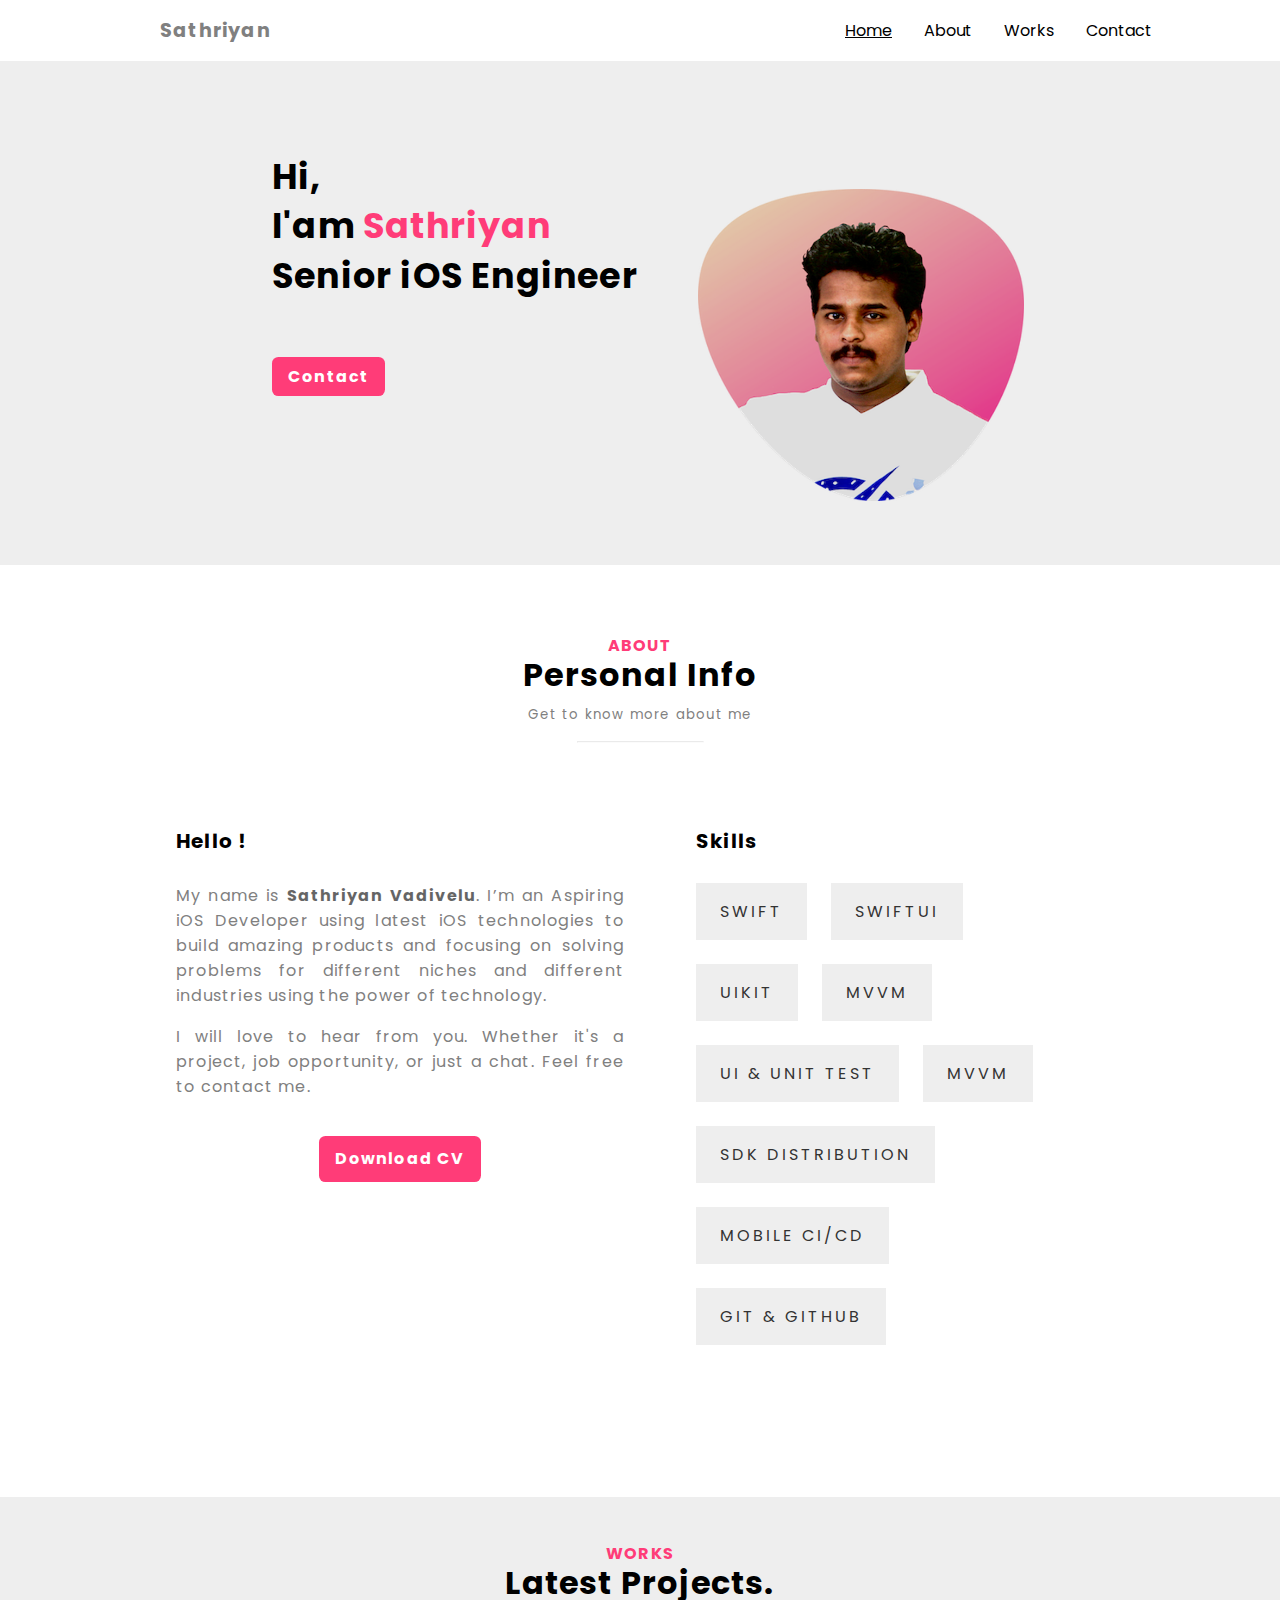
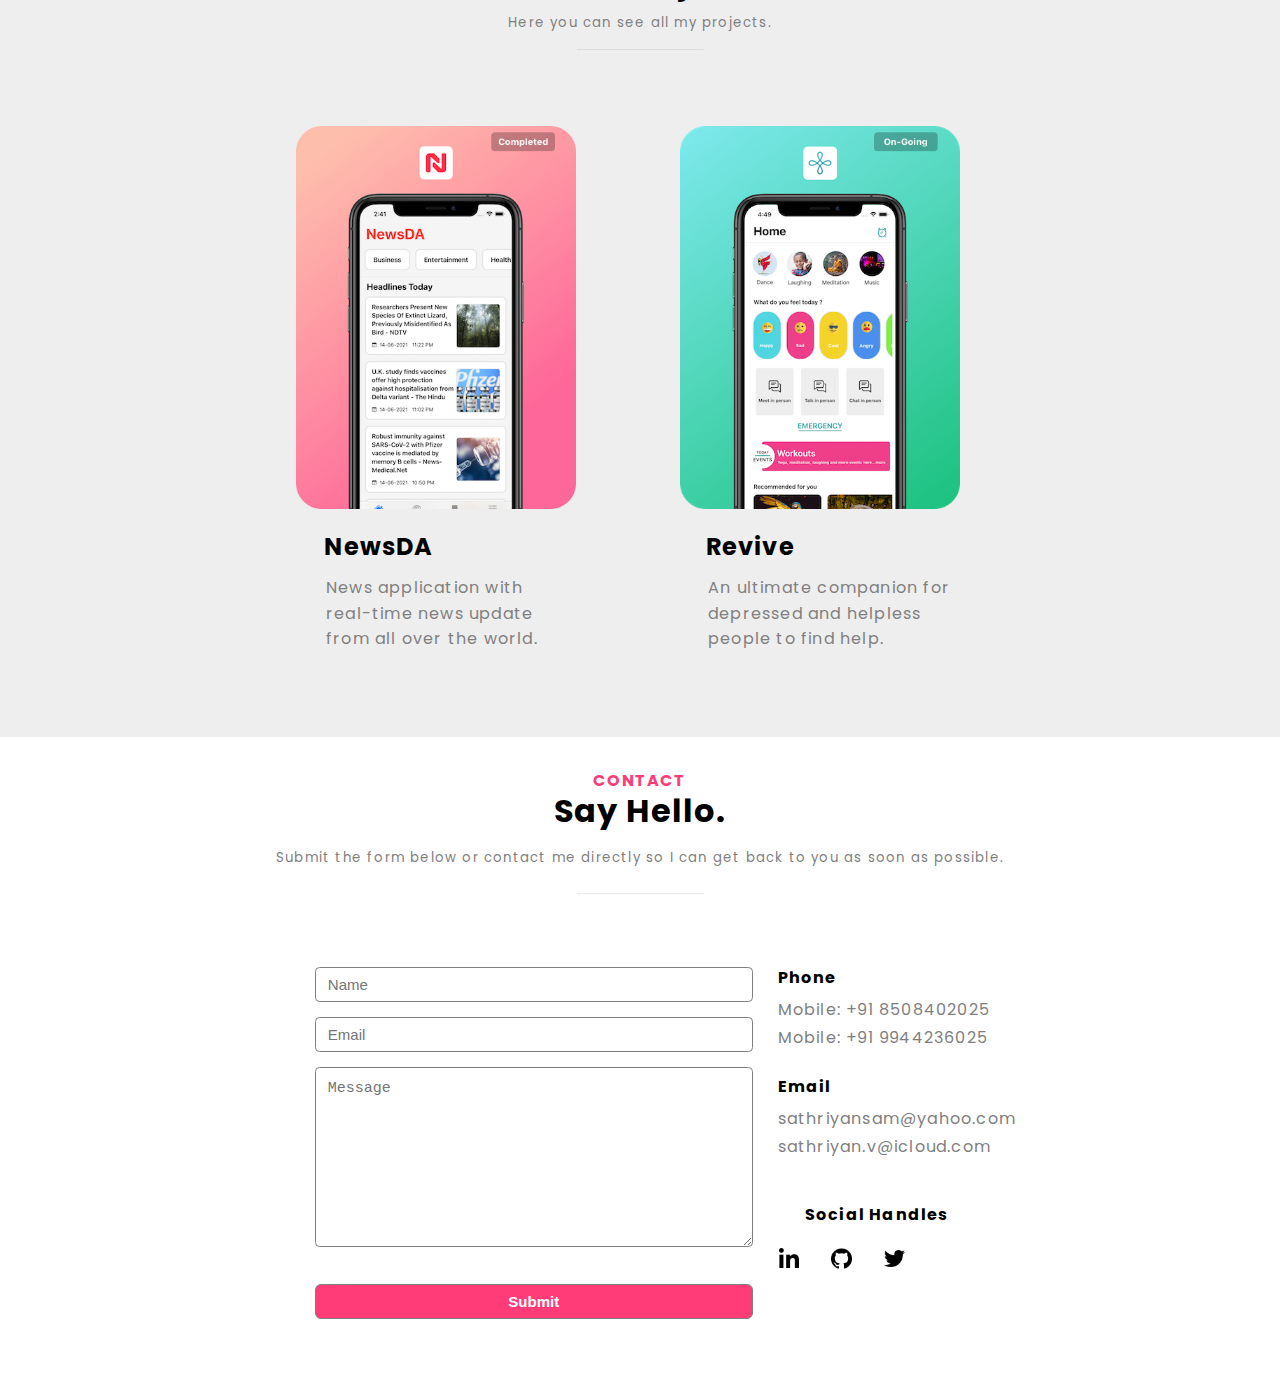
<file: index.html>
<!DOCTYPE html>
<html lang="en">
<head>
    <meta charset="UTF-8">
    <meta http-equiv="X-UA-Compatible" content="IE=edge">
    <meta name="viewport" content="width=device-width, initial-scale=1.0">
    <title>Sathriyan Vadivelu</title>

    <link rel="apple-touch-icon" sizes="180x180" href="favicon_io/apple-touch-icon.png">
    <link rel="icon" type="image/png" sizes="32x32" href="favicon_io/favicon-32x32.png">
    <link rel="icon" type="image/png" sizes="16x16" href="favicon_io/favicon-16x16.png">
    <link rel="manifest" href="favicon_io/site.webmanifest">

    <link rel="stylesheet" href="css/main.css">
</head>
<body>
    <div class="navbar">
        <div class="container">
            <a class="logo-name" href="#">Sathriyan</a>

            <img id="mobile-cta" class="mobile-menu" src="images/menu.svg" alt="menu-buttom">
            
            <nav class="nav-class">
                <img  id="mobile-exit" class="mobile-menu-exit" src="images/exit.svg" alt="close navigation">
                <ul class="primary-nav">
                    <li class="current-page"><a href="#">Home</a></li>
                    <li><a href="#about-page">About</a></li>
                    <li><a href="#work-page">Works</a></li>
                    <li><a href="#contact-page">Contact</a></li>
                </ul>
            </nav>
        </div>
    </div>

<section class="hero">
        <div class="container">
            <div class="left-col">
                <h1>Hi,</h1>
                <h1>I'am <span class="hero-name">Sathriyan</span> </h1>
                <h1 class="bottom-text">Senior iOS Engineer</h1>

                <a href="#contact-page" class="contact-buttom">Contact</a>
            </div>
        </div>

        <img src="images/HeroImage.png" class="hero-image" alt="hero image">
</section>

<section id="about-page" class="about-section">
    <div class="container-top">
        <h4 class="about-h4">ABOUT</h4>
        <h1 class="personal-info-heading">Personal Info</h1>
        <h5 class="about-subheading">Get to know more about me</h5>
    </div>
<hr>
    <div class="container-about">
        <div class="container-left">
            <h4 class="hello-h4">Hello !</h4>
            <p class="para-one">My name is <span class="name-span">Sathriyan Vadivelu</span>. I’m an Aspiring iOS Developer using latest iOS technologies to build amazing products and focusing on solving problems for different niches and different industries using the power of technology.</p>
            <p class="para-two">I will love to hear from you. Whether it's a project, job opportunity, or just a chat. Feel free to contact me.</p>
            <div class="container-bottom-one">
            <a href="files/Sathriyan V resume .pdf" class="download-cv" download>Download CV</a>
            </div>
        </div>
    
        <div class="container-right">
            <h4 class="skills-h4">Skills</h4>
            <ul class="skills">
                <li class="skill">Swift</li>
                <li class="skill">SwiftUI</li>
                <li class="skill">UIKit</li>
                <li class="skill">MVVM</li>
                <li class="skill">UI & Unit Test</li>
                <li class="skill">MVVM</li>
                <li class="skill">SDK Distribution</li>
                <li class="skill">Mobile CI/CD</li>
                <li class="skill">Git & GitHub</li>
            </ul>
        </div>
    </div>
    
    <div class="container-bottom">
        <a href="files/Sathriyan V resume .pdf" class="download-cv" download>Download CV</a>
    </div>
</section>

<section id="work-page" class="works-section">
    <div class="container-top">
        <h4 class="works-h4">WORKS</h4>
        <h1 class="works-info-heading">Latest Projects.</h1>
        <h5 class="works-subheading">Here you can see all my projects.</h5>
    </div>
    <hr>

    <div class="container-bottom">
        <div class="project-one">
            <a href="newsda.html" target="_blank"><img src="images/ProjectOne.png" alt="project-one-image"></a>
            
            <h2>NewsDA</h2>
            <p>News application with real-time news update from all over the world.</p>
        </div>

        <div class="project-two">
            <img src="images/ProjectTwo.png" alt="project-two-image">
            <h2>Revive</h2>
            <p>An ultimate companion for depressed and helpless people to find help.</p>
        </div>
    </div>
</section>

<section id="contact-page" class="contact-section">
    <div class="container-top">
        <h4 class="contact-h4">CONTACT</h4>
        <h1 class="contact-info-heading">Say Hello.</h1>
        <h5 class="contact-subheading">Submit the form below or contact me directly so I can get back to you as soon as possible.</h5>
    </div>
    <hr>

    <div class="container-total">
        <div class="container-left">
            <form method="POST" action="https://api.web3forms.com/submit">

                <input type="hidden" name="access_key" value="a6247af3-8cd0-4538-ab7b-bbb0d2afd1d1">

                <input type="text" placeholder="Name" name="name" id="name" required>
                <input type="email" placeholder="Email" id="email", name="email" required>
                <textarea name="message" id="message" placeholder="Message" cols="30" rows="10"></textarea>
                <input class="submit-button" type="submit" value="Submit">
            </form>

            <!-- <a href="#" class="submit-button">Submit</a> -->
        </div>

        <div class="container-right">
            <ul>
                <li class="phone">
                    <h4>Phone</h4>
                    <p>Mobile: +91 8508402025</p>
                    <p>Mobile: +91 9944236025</p>
                </li>

                <li class="email">
                    <h4>Email</h4>
                    <p>sathriyansam@yahoo.com</p>
                    <p>sathriyan.v@icloud.com</p>
                </li>
            </ul>

            <div class="contact-images-bottom">
                <h4 class="handles">Social Handles</h4>
                <a href="https://www.linkedin.com/in/sathriyan-v-776853177" target="_blank"><img class="image-one" src="images/linkedin.png" alt="linkedin profile link"></a>
                <a href="https://github.com/SathriyanV" target="_blank"><img class="image-two" src="images/github.png" alt="github profile link"></a>
                <a href="https://twitter.com/Sathriyan30" target="_blank"><img class="image-three" src="images/twitter.png" alt="twitter profile link"></a>
            </div>
        </div>
    </div>

</section>
<script>

    const mobileBtn = document.getElementById('mobile-cta')
        nav = document.querySelector('nav')
        mobileBtnExit = document.getElementById('mobile-exit');

    mobileBtn.addEventListener('click', () => {
        nav.classList.add('menu-btn');
    })

    mobileBtnExit.addEventListener('click', () => {
        nav.classList.remove('menu-btn');
    })
</script>

</body>
</html>
</file>
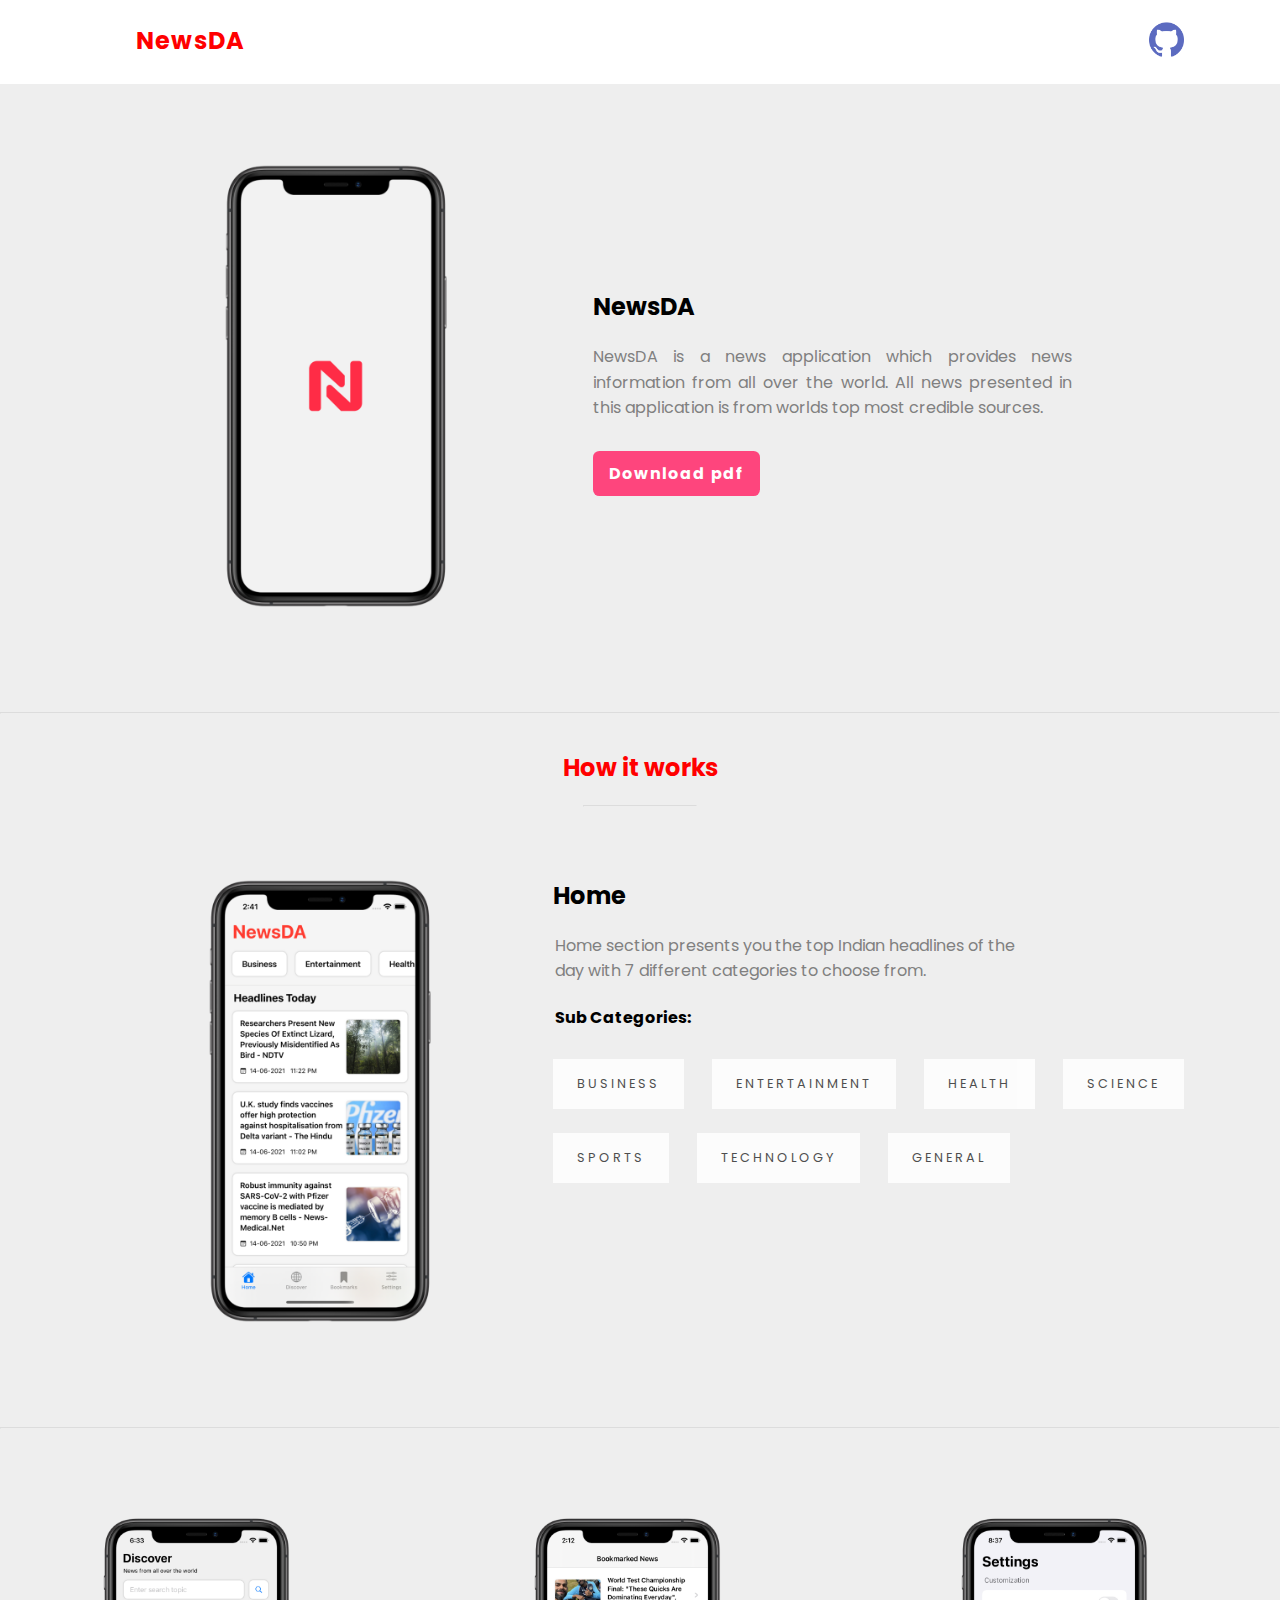
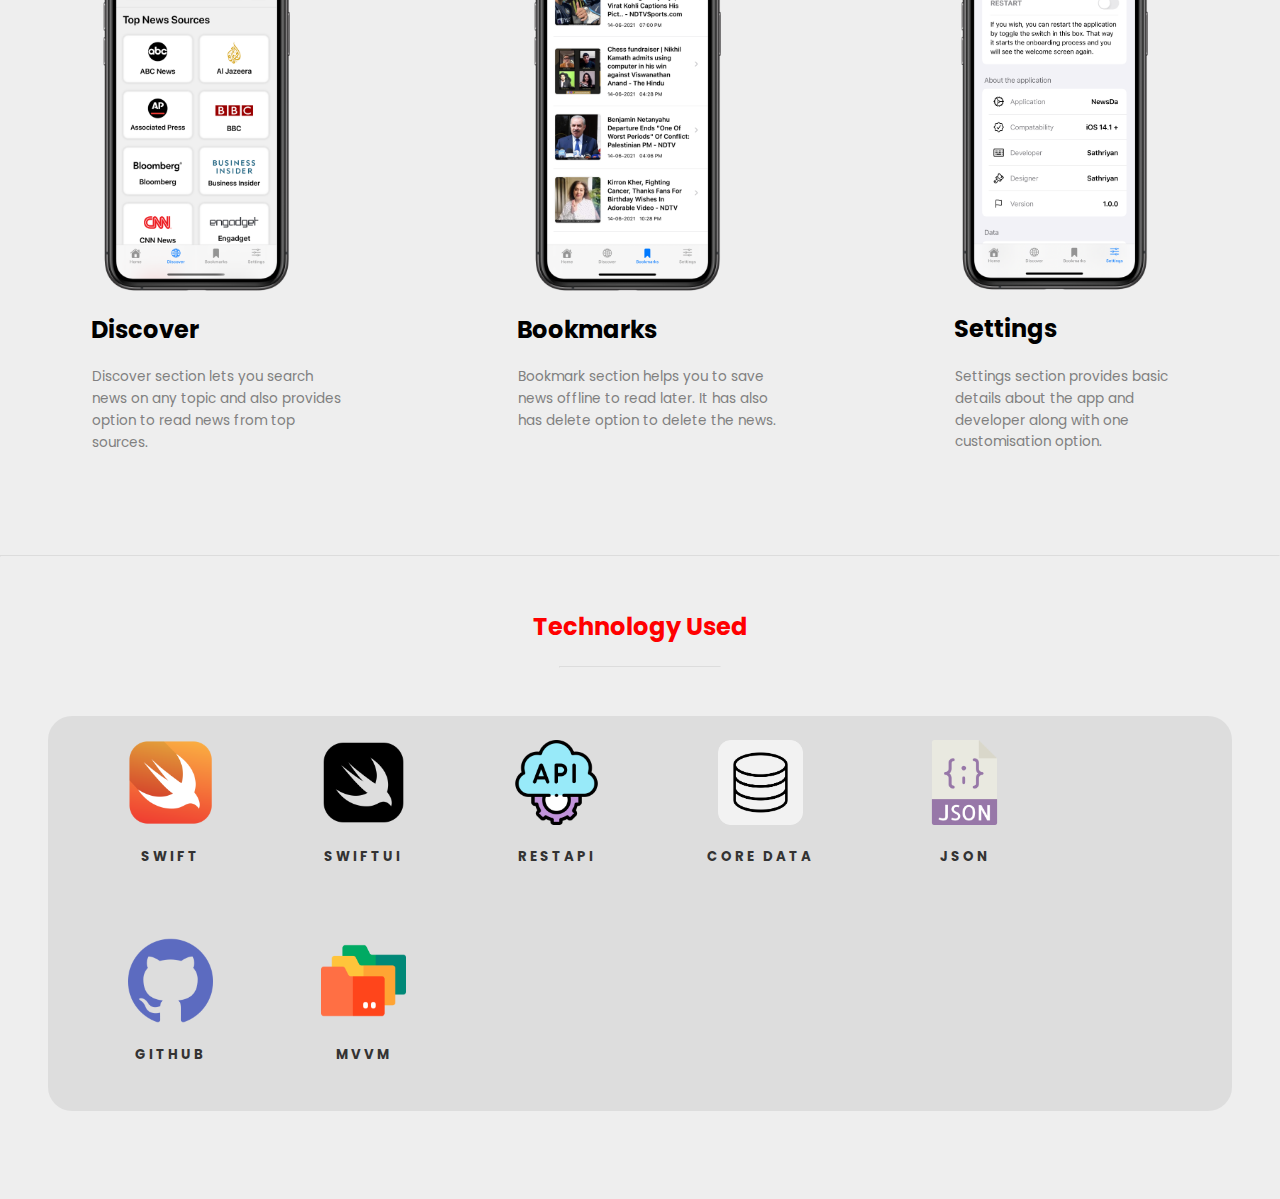
<file: newsda.html>
<!DOCTYPE html>
<html lang="en">

<head>
    <meta charset="UTF-8">
    <meta http-equiv="X-UA-Compatible" content="IE=edge">
    <meta name="viewport" content="width=device-width, initial-scale=1.0">
    <title>NewsDA</title>

    <link rel="apple-touch-icon" sizes="180x180" href="NewsDA/favicon_io/apple-touch-icon.png">
    <link rel="icon" type="image/png" sizes="32x32" href="NewsDA/favicon_io/favicon-32x32.png">
    <link rel="icon" type="image/png" sizes="16x16" href="NewsDA/favicon_io/favicon-16x16.png">
    <link rel="manifest" href="NewsDA/favicon_io/site.webmanifest">


    <link rel="stylesheet" href="NewsDA/css/newsda.css">
</head>

<body>
   <div class="navbar">

    <a class="logo-name" href="#">NewsDA</a>
    <a href="https://github.com/SathriyanV/NewsDa-App" target="_blank">
        <img src="NewsDA/images/github.png" alt="github-image">
    </a>
   
   </div> 

<section class="herosection">

    <div>
        <img class="hero-image" src="NewsDA/images/Launch.png" alt="Launch Screen Image">
    </div>

    <div class="rightcolumn">

        <h2 class="newsdaheading">NewsDA</h2>
        <p>NewsDA is a news application which provides news information from all over the world. All news presented in this application is from worlds top most credible sources.</p>
        <div class="button-div">
            <a href="files/NewsDA App portfolio.pdf" class="Download" download>Download pdf</a>
        </div>

    </div>
    
</section>
<hr>
<section class="homesection">

    <div class="header">
        <h2 class="heading-h2">How it works</h2>
        <hr>
    </div>
<div class="homecontainer">
    <div class="imageHome">
        <img src="NewsDA/images/Home.png" alt="Home Screen Image">
    </div>

    <div class="homedetails">

        <h2 class="home-h2">Home</h2>
        <p>Home section presents you the top Indian headlines of the day with 7 different categories to choose from.</p>
        <h4 class="categories-h4">Sub Categories:</h4>
        <ul>
            <li>Business</li>
            <li>Entertainment</li>
            <li>Health</li>
            <li>Science</li>
            <li>Sports</li>
            <li>Technology</li>
            <li>General</li>
        </ul>

    </div>
</div>
  

</section>
<hr>
<section class="mainpages">

    <div class="discover">

        <img src="NewsDA/images/Discover.png" alt="Discover Screen Image">
        <h2 class="discover-h4">Discover</h2>
        <p>Discover section lets you search news on any topic and also provides option to read news from top sources.</p>

    </div>

    <div class="bookmark">

        <img src="NewsDA/images/Bookmarks.png" alt="Bookmark Screen Image">
        <h2 class="about-h4">Bookmarks</h2>
        <p>Bookmark section helps you to save news offline to read later. It has also has delete option to delete the news.</p>

    </div>

    <div class="settings">

        <img src="NewsDA/images/Settings.png" alt="Settings Screen Image">
        <h2 class="about-h4">Settings</h2>
        <p>Settings section provides basic details about the app and developer along with one customisation option.</p>

    </div>

</section>
<hr>
<section class="techused">

    <div class="headsection">
        <h2 class="about-h4">Technology Used</h2>
        <hr>
    </div>

    <div class="techlists">
        <ul>
            <li>
                <img src="NewsDA/images/Swift.png" alt="swift logo">
                <h5>Swift</h5>
            </li>

            <li>
                <img src="NewsDA/images/SwiftUI.png" alt="SwiftUI logo">
                <h5>SwiftUI</h5>
            </li>

            <li>
                <img src="NewsDA/images/api.png" alt="Rest API logo">
                <h5>RestAPI</h5>
            </li>

            <li>
                <img src="NewsDA/images/Core Data.png" alt="Core Data logo">
                <h5>Core Data</h5>
            </li>

            <li>
                <img src="NewsDA/images/json-file.png" alt="json files logo">
                <h5>JSON</h5>
            </li>

            <li>
                <img src="NewsDA/images/github.png" alt="github logo">
                <h5>Github</h5>
            </li>

            <li>
                <img src="NewsDA/images/folder-2.png" alt="MVVM Folder logo">
                <h5>MVVM</h5>
            </li>

        </ul>
    </div>

</section>

</body>
</html>
</file>
<file: css/main.css>
@import url("https://fonts.googleapis.com/css2?family=Poppins:wght@400;700&display=swap");
:root {
  --primary-color: #FF3C78;
}

html {
  scroll-behavior: smooth;
}

body {
  background: #EEEEEE;
  margin: 0;
  font-family: 'Poppins';
}

.navbar {
  background: white;
  padding: 1em;
}

.navbar .logo-name {
  text-decoration: none;
  font-weight: bold;
  color: gray;
  font-size: 1.2em;
  letter-spacing: 1.2px;
}

.navbar nav {
  display: none;
}

.navbar nav {
  position: fixed;
  z-index: 999;
  width: 50%;
  right: 0;
  top: 0;
  background: #20272E;
  height: 100vh;
  padding: 1em;
}

.navbar nav .primary-nav {
  margin-top: 5em;
  list-style: none;
}

.navbar nav .primary-nav .current-page {
  text-decoration: underline;
}

.navbar nav .primary-nav a {
  color: white;
  text-decoration: none;
  display: block;
  padding: .5em;
  font-size: 1.3em;
  text-align: right;
}

.navbar nav .primary-nav a:hover {
  font-weight: bold;
  color: var(--primary-color);
}

.navbar nav .mobile-menu-exit {
  float: right;
  width: 20px;
  margin: .5em;
  cursor: pointer;
}

.navbar .container {
  display: -webkit-box;
  display: -ms-flexbox;
  display: flex;
  place-content: space-between;
}

.navbar .mobile-menu {
  cursor: pointer;
  width: 18px;
}

.hero {
  scroll-behavior: smooth;
  padding: 3em 8em 0.5em 1em;
  letter-spacing: 1.2px;
}

.hero span {
  color: var(--primary-color);
  letter-spacing: 1.2px;
}

.hero .left-col {
  line-height: 1.6em;
}

.hero .bottom-text {
  padding-bottom: 1.5em;
}

.hero a {
  text-decoration: none;
  color: white;
  font-weight: bold;
  padding: 0.5em 1em;
  background: var(--primary-color);
  border-radius: 0.4em;
}

.hero .hero-image {
  width: 260px;
  padding-top: 3em;
  padding-left: 3em;
}

.about-section {
  scroll-behavior: smooth;
  background: white;
  text-align: center;
  padding: 0 1em 3em 1em;
  letter-spacing: 1.2px;
}

.about-section .container-top {
  line-height: 0.5em;
}

.about-section .about-h4 {
  padding-top: 2.5em;
  color: var(--primary-color);
  letter-spacing: 1.2px;
}

.about-section .hello-h4 {
  text-align: left;
  font-size: 20px;
}

.about-section .personal-info-heading {
  padding-bottom: 0.3em;
}

.about-section .about-subheading {
  color: gray;
  font-weight: normal;
}

.about-section hr {
  width: 125px;
  opacity: 0.2;
}

.about-section .para-one {
  text-align: justify;
  color: gray;
}

.about-section .para-one .name-span {
  color: black;
  opacity: 0.6;
  font-weight: bold;
}

.about-section .para-two {
  text-align: justify;
  color: gray;
}

.about-section .container-bottom-one {
  display: none;
}

.about-section .skills {
  display: -webkit-box;
  display: -ms-flexbox;
  display: flex;
  -ms-flex-wrap: wrap;
      flex-wrap: wrap;
  margin-left: 0;
  max-width: 40rem;
  margin-bottom: 0;
}

.about-section .skills-h4 {
  text-align: left;
  font-size: 20px;
  letter-spacing: 1.2px;
}

.about-section .skill {
  background: #eee;
  color: #333;
  display: inline-block;
  padding: 1rem 1.5rem;
  text-transform: uppercase;
  margin-bottom: 1.5rem;
  font-size: 1rem;
  letter-spacing: 3px;
  margin-right: 1.5rem;
}

.about-section .skill:hover {
  font-weight: bold;
  color: var(--primary-color);
}

.about-section .container-bottom {
  padding-top: 2em;
}

.about-section .container-bottom .download-cv {
  text-decoration: none;
  color: white;
  font-weight: bold;
  padding: 0.7em 1em;
  background: var(--primary-color);
  border-radius: 0.4em;
}

.works-section {
  scroll-behavior: smooth;
  text-align: center;
  padding: 0 1em 3em 1em;
  letter-spacing: 1.2px;
}

.works-section .container-top {
  line-height: 0.5em;
}

.works-section .container-top .works-h4 {
  padding-top: 2em;
  color: var(--primary-color);
  letter-spacing: 1.2px;
}

.works-section .container-top .works-info-heading {
  padding-bottom: 0.3em;
}

.works-section .container-top .works-subheading {
  color: gray;
  font-weight: normal;
}

.works-section hr {
  width: 125px;
  opacity: 0.2;
}

.works-section .container-bottom .project-one {
  line-height: 1em;
}

.works-section .container-bottom .project-one img {
  padding-top: 1.7em;
  width: 280px;
}

.works-section .container-bottom .project-one img:hover {
  -webkit-transform: scale(1.02);
          transform: scale(1.02);
}

.works-section .container-bottom .project-one h2 {
  text-align: left;
  padding-left: 15%;
  padding-top: 0.3em;
}

.works-section .container-bottom .project-one p {
  text-align: left;
  padding-left: 15%;
  padding-right: 13%;
  color: gray;
  line-height: 1.6em;
}

.works-section .container-bottom .project-two {
  line-height: 1em;
}

.works-section .container-bottom .project-two img {
  padding-top: 1.7em;
  width: 280px;
}

.works-section .container-bottom .project-two img:hover {
  -webkit-transform: scale(1.02);
          transform: scale(1.02);
}

.works-section .container-bottom .project-two h2 {
  text-align: left;
  padding-left: 15%;
  padding-top: 0.3em;
}

.works-section .container-bottom .project-two p {
  text-align: left;
  padding-left: 15%;
  padding-right: 13%;
  color: gray;
  line-height: 1.6em;
}

.contact-section {
  scroll-behavior: smooth;
  background: white;
  text-align: center;
  padding: 0 1em 3em 1em;
  letter-spacing: 1.2px;
}

.contact-section .container-top {
  line-height: 0.5em;
}

.contact-section .container-top .contact-h4 {
  padding-top: 2.5em;
  color: var(--primary-color);
  letter-spacing: 1.2px;
}

.contact-section .container-top .contact-info-heading {
  padding-bottom: 0.3em;
}

.contact-section .container-top .contact-subheading {
  line-height: 1.8em;
  color: gray;
  font-weight: normal;
}

.contact-section hr {
  width: 125px;
  opacity: 0.2;
}

.contact-section .container-left {
  padding-top: 2em;
}

.contact-section .container-left input {
  font-size: 15px;
  width: 80%;
  height: 35px;
  padding: .8em;
  margin-bottom: 1em;
  border-radius: .3em;
  border: 1px solid gray;
  -webkit-box-sizing: border-box;
          box-sizing: border-box;
}

.contact-section .container-left textarea {
  font-size: 15px;
  width: 80%;
  height: 180px;
  padding: .8em;
  margin-bottom: 2em;
  border-radius: .3em;
  border: 1px solid gray;
  -webkit-box-sizing: border-box;
          box-sizing: border-box;
}

.contact-section .container-left .submit-button {
  text-decoration: none;
  color: white;
  font-weight: bold;
  width: 50%;
  padding: 0.5em 1.5em;
  background: var(--primary-color);
  border-radius: 0.4em;
}

.contact-section .container-right ul {
  list-style: none;
}

.contact-section .container-right ul .phone {
  padding-top: 2em;
  text-align: left;
  line-height: 0.7em;
}

.contact-section .container-right ul .phone p {
  color: gray;
}

.contact-section .container-right ul .email {
  padding-top: 1px;
  text-align: left;
  line-height: 0.7em;
}

.contact-section .container-right ul .email p {
  color: gray;
}

.contact-section .container-right ul .address {
  padding-top: 1px;
  text-align: left;
  line-height: 0.7em;
}

.contact-section .container-right ul .address p {
  color: gray;
}

.contact-section .container-right .contact-images-bottom {
  padding-top: 0.8em;
  padding-bottom: 2em;
}

.contact-section .container-right .contact-images-bottom .image-one {
  float: left;
  width: 20px;
  padding-left: 2.6em;
}

.contact-section .container-right .contact-images-bottom .image-two {
  float: left;
  width: 21px;
  padding-left: 2em;
}

.contact-section .container-right .contact-images-bottom .image-three {
  float: left;
  width: 21px;
  padding-left: 2em;
}

nav.menu-btn {
  display: block;
}

@media only screen and (min-width: 560px) {
  .mobile-menu, .mobile-menu-exit {
    display: none;
  }
  .navbar .container {
    display: -ms-grid;
    display: grid;
    -ms-grid-columns: 180px auto;
        grid-template-columns: 180px auto;
  }
  .navbar .nav-class {
    display: -webkit-box;
    display: -ms-flexbox;
    display: flex;
    -webkit-box-pack: justify;
        -ms-flex-pack: justify;
            justify-content: space-between;
    background: none;
    padding: 0;
    position: unset;
    height: auto;
    width: 100%;
  }
  .navbar .nav-class .primary-nav {
    display: -webkit-box;
    display: -ms-flexbox;
    display: flex;
    margin: 0;
  }
  .navbar .nav-class .primary-nav a {
    color: black;
    font-size: 1em;
    padding: .1em 1em;
  }
  section {
    padding: 10em 4em;
  }
  .hero {
    display: -webkit-box;
    display: -ms-flexbox;
    display: flex;
    -webkit-box-pack: justify;
        -ms-flex-pack: justify;
            justify-content: space-between;
    padding: 4em 6em;
  }
  .hero .hero-image {
    margin-bottom: -2em;
  }
}

@media only screen and (min-width: 710px) {
  .navbar {
    padding-left: 2.5em;
    padding-right: 1.5em;
  }
  .container-about {
    display: -webkit-box;
    display: -ms-flexbox;
    display: flex;
    -webkit-box-pack: justify;
        -ms-flex-pack: justify;
            justify-content: space-between;
  }
  .container-about .container-left {
    width: 70%;
    padding-left: 4em;
  }
  .container-about .container-bottom-one {
    display: block;
    padding-top: 2em;
  }
  .container-about .container-bottom-one .download-cv {
    text-decoration: none;
    color: white;
    font-weight: bold;
    padding: 0.7em 1em;
    background: var(--primary-color);
    border-radius: 0.4em;
  }
  .container-about .container-right {
    width: 75%;
  }
  .container-about .container-right h4 {
    padding-left: 2em;
  }
  .about-section .container-bottom .download-cv {
    display: none;
  }
  .container-bottom {
    display: -webkit-box;
    display: -ms-flexbox;
    display: flex;
    -webkit-box-pack: justify;
        -ms-flex-pack: justify;
            justify-content: space-between;
  }
  .container-total {
    display: -webkit-box;
    display: -ms-flexbox;
    display: flex;
    -webkit-box-pack: justify;
        -ms-flex-pack: justify;
            justify-content: space-between;
  }
  .container-total .container-right {
    position: relative;
    top: -2em;
    padding-right: 1.5em;
  }
}

@media only screen and (min-width: 800px) {
  .hero .left-col {
    position: relative;
    left: 1.5em;
  }
  .hero .hero-image {
    position: relative;
    right: 1.5em;
  }
  .container-bottom .project-one img {
    position: relative;
    left: 1.5em;
  }
  .container-bottom .project-one h2 {
    position: relative;
    left: 1.5em;
  }
  .container-bottom .project-one p {
    position: relative;
    left: 2.3em;
  }
  .container-bottom .project-two img {
    position: relative;
    right: 1.2em;
  }
  .container-bottom .project-two h2 {
    position: relative;
    right: .2em;
  }
  .container-bottom .project-two p {
    position: relative;
    right: .3em;
  }
  .container-total .container-left input {
    width: 70%;
  }
  .container-total .container-left textarea {
    width: 70%;
  }
  .container-total .container-right {
    position: relative;
    right: 1.2em;
  }
}

@media only screen and (min-width: 900px) {
  .hero .left-col {
    position: relative;
    left: 3em;
  }
  .hero .hero-image {
    position: relative;
    right: 3em;
  }
  .container-bottom .project-one img {
    position: relative;
    left: 3em;
  }
  .container-bottom .project-one h2 {
    position: relative;
    left: 3em;
  }
  .container-bottom .project-one p {
    position: relative;
    left: 4.6em;
  }
  .container-bottom .project-two img {
    position: relative;
    right: 2.4em;
  }
  .container-bottom .project-two h2 {
    position: relative;
    right: .4em;
  }
  .container-bottom .project-two p {
    position: relative;
    right: .6em;
  }
  .container-total .container-left input {
    width: 60%;
  }
  .container-total .container-left textarea {
    width: 60%;
  }
  .container-total .container-right {
    position: relative;
    right: 2.4em;
  }
}

@media only screen and (min-width: 1000px) {
  .navbar {
    padding-left: 5em;
    padding-right: 3em;
  }
  .hero .left-col {
    position: relative;
    left: 6em;
  }
  .hero .hero-image {
    position: relative;
    right: 6em;
  }
  .container-bottom .project-one img {
    position: relative;
    left: 4em;
  }
  .container-bottom .project-one h2 {
    position: relative;
    left: 4.5em;
  }
  .container-bottom .project-one p {
    position: relative;
    left: 6.8em;
    width: 50%;
  }
  .container-bottom .project-two img {
    position: relative;
    right: 2em;
  }
  .container-bottom .project-two h2 {
    position: relative;
    left: .9em;
  }
  .container-bottom .project-two p {
    position: relative;
    left: 1.3em;
    width: 50%;
  }
  .container-total .container-left input {
    width: 50%;
  }
  .container-total .container-left textarea {
    width: 50%;
  }
  .container-total .container-right {
    position: relative;
    right: 4em;
  }
}

@media only screen and (min-width: 1100px) {
  .navbar {
    padding-left: 10em;
    padding-right: 7em;
  }
  .hero {
    padding-top: 5em;
    padding-bottom: 6em;
  }
  .hero .left-col {
    position: relative;
    left: 8em;
  }
  .hero .left-col h1 {
    font-size: 35px;
  }
  .hero .hero-image {
    position: relative;
    right: 8em;
    width: 30%;
  }
  .about-section {
    padding-top: 1em;
    padding-bottom: 6em;
  }
  .container-about {
    padding-top: 3em;
  }
  .container-about .container-left {
    width: 80%;
    padding-left: 10em;
    padding-right: 2em;
  }
  .container-about .container-right {
    width: 80%;
    padding-right: 10em;
  }
  .container-bottom {
    padding-top: 2.5em;
  }
  .container-bottom .project-one img {
    position: relative;
    left: 5em;
  }
  .container-bottom .project-one h2 {
    position: relative;
    left: 6.5em;
  }
  .container-bottom .project-one p {
    position: relative;
    left: 9.8em;
    width: 45%;
  }
  .container-bottom .project-two img {
    position: relative;
    right: 5em;
  }
  .container-bottom .project-two h2 {
    position: relative;
    left: -.1em;
  }
  .container-bottom .project-two p {
    position: relative;
    left: -.1em;
    width: 50%;
  }
  .container-total {
    padding-top: 2em;
  }
  .container-total .container-left {
    position: relative;
    left: 1em;
  }
  .container-total .container-left input {
    width: 50%;
  }
  .container-total .container-left textarea {
    width: 50%;
  }
  .container-total .container-right {
    position: relative;
    right: 10em;
  }
}

@media only screen and (min-width: 1280px) {
  .navbar {
    padding-left: 10em;
    padding-right: 7em;
  }
  .hero {
    padding-top: 5em;
    padding-bottom: 6em;
  }
  .hero .left-col {
    position: relative;
    left: 11em;
  }
  .hero .left-col h1 {
    font-size: 35px;
  }
  .hero .hero-image {
    position: relative;
    right: 10em;
    width: 30%;
  }
  .about-section {
    padding-top: 1em;
    padding-bottom: 6em;
  }
  .container-about {
    padding-top: 3em;
  }
  .container-about .container-left {
    width: 80%;
    padding-left: 10em;
    padding-right: 2em;
  }
  .container-about .container-right {
    width: 80%;
    padding-right: 10em;
  }
  .container-bottom {
    padding-top: 2.5em;
  }
  .container-bottom .project-one img {
    position: relative;
    left: 7em;
  }
  .container-bottom .project-one h2 {
    position: relative;
    left: 9em;
  }
  .container-bottom .project-one p {
    position: relative;
    left: 13.6em;
    width: 40%;
  }
  .container-bottom .project-two img {
    position: relative;
    right: 8em;
  }
  .container-bottom .project-two h2 {
    position: relative;
    left: -.9em;
  }
  .container-bottom .project-two p {
    position: relative;
    left: -1.2em;
    width: 40%;
  }
  .container-total {
    padding-top: 2em;
  }
  .container-total .container-left {
    position: relative;
    left: 5em;
  }
  .container-total .container-left input {
    width: 50%;
  }
  .container-total .container-left textarea {
    width: 50%;
  }
  .container-total .container-right {
    position: relative;
    right: 14em;
  }
}

@media only screen and (min-width: 1500px) {
  .navbar {
    padding-left: 15em;
    padding-right: 9em;
  }
  .hero {
    padding-top: 6em;
    padding-bottom: 6em;
  }
  .hero .left-col {
    position: relative;
    left: 15em;
  }
  .hero .left-col h1 {
    font-size: 35px;
  }
  .hero .hero-image {
    position: relative;
    right: 13em;
    width: 30%;
  }
  .about-section {
    padding-top: 1em;
    padding-bottom: 6em;
  }
  .container-about {
    padding-top: 3em;
  }
  .container-about .container-left {
    width: 70%;
    padding-left: 15em;
    padding-right: 5em;
  }
  .container-about .container-right {
    width: 70%;
    padding-right: 15em;
  }
  .container-bottom {
    padding-top: 2.5em;
  }
  .container-bottom .project-one img {
    position: relative;
    left: 10em;
  }
  .container-bottom .project-one h2 {
    position: relative;
    left: 11em;
  }
  .container-bottom .project-one p {
    position: relative;
    left: 16.6em;
    width: 40%;
  }
  .container-bottom .project-two img {
    position: relative;
    right: 10em;
  }
  .container-bottom .project-two h2 {
    position: relative;
    left: -2em;
  }
  .container-bottom .project-two p {
    position: relative;
    left: -3em;
    width: 40%;
  }
  .container-total {
    padding-top: 2em;
  }
  .container-total .container-left {
    position: relative;
    left: 10em;
  }
  .container-total .container-left input {
    width: 50%;
  }
  .container-total .container-left textarea {
    width: 50%;
  }
  .container-total .container-right {
    position: relative;
    right: 20em;
  }
}
/*# sourceMappingURL=main.css.map */
</file>
<file: NewsDA/css/newsda.css>
@import url("https://fonts.googleapis.com/css2?family=Poppins:wght@400;700&display=swap");
:root {
  --primary-color: #FF3C78;
}

body {
  background: #EEEEEE;
  margin: 0;
  font-family: 'Poppins';
}

body hr {
  opacity: 0.2;
}

.navbar {
  background: white;
  padding: 1em;
  display: -webkit-box;
  display: -ms-flexbox;
  display: flex;
  place-content: space-between;
}

.navbar .logo-name {
  color: red;
  text-decoration: none;
  font-weight: bold;
  font-size: 1.5em;
  letter-spacing: 1.2px;
  padding-top: 0.3em;
}

.navbar img {
  width: 35px;
  height: 35px;
  padding-top: 0.4em;
  padding-bottom: 0.2em;
}

.herosection {
  -webkit-box-align: center;
      -ms-flex-align: center;
          align-items: center;
}

.herosection .hero-image {
  display: block;
  margin-left: auto;
  margin-right: auto;
  width: 200px;
  padding-top: 3em;
}

.herosection .rightcolumn h2 {
  text-align: center;
}

.herosection .rightcolumn p {
  text-align: justify;
  padding-left: 18%;
  padding-right: 18%;
  color: gray;
  line-height: 1.6em;
}

.herosection .rightcolumn .button-div {
  text-align: center;
  letter-spacing: 1.2px;
  padding-top: 1.5em;
  padding-bottom: 3em;
}

.herosection .rightcolumn .button-div a {
  text-align: center;
  text-decoration: none;
  color: white;
  font-weight: bold;
  padding: 0.7em 1em;
  background: var(--primary-color);
  opacity: 0.95;
  border-radius: 0.4em;
}

.homesection {
  text-align: center;
}

.homesection .header {
  padding-top: 0.5em;
}

.homesection .header .heading-h2 {
  color: red;
  font-size: 1.5em;
}

.homesection .header hr {
  width: 7em;
  margin-bottom: 2em;
}

.homesection img {
  display: block;
  margin-left: auto;
  margin-right: auto;
  width: 200px;
  padding-top: 1em;
}

.homesection .homedetails p {
  text-align: justify;
  padding-left: 20%;
  padding-right: 20%;
  color: gray;
  line-height: 1.6em;
}

.homesection .homedetails .categories-h4 {
  text-align: center;
}

.homesection .homedetails ul {
  padding-top: 0.5em;
}

.homesection .homedetails ul li {
  background: white;
  opacity: 0.85;
  color: #333;
  display: inline-block;
  padding: 1rem 1.5rem;
  text-transform: uppercase;
  margin-bottom: 1.5rem;
  font-size: 1rem;
  letter-spacing: 3px;
  margin-right: 1.5rem;
}

.mainpages {
  padding-top: 0.5em;
  text-align: center;
  padding-bottom: 1em;
}

.mainpages img {
  display: block;
  margin-left: auto;
  margin-right: auto;
  width: 200px;
  padding-top: 2em;
}

.mainpages h2 {
  color: black;
}

.mainpages p {
  text-align: justify;
  padding-left: 18%;
  padding-right: 18%;
  color: gray;
  line-height: 1.6em;
}

.techused {
  padding-top: 0.5em;
  padding-bottom: 1em;
}

.techused .headsection h2 {
  text-align: center;
  color: red;
  padding-bottom: 0.1em;
}

.techused .headsection hr {
  width: 10em;
  margin-bottom: 3em;
}

.techused img {
  width: 85px;
  display: block;
  margin-left: auto;
  margin-right: auto;
}

.techused h4 {
  text-align: center;
}

.techused ul {
  background: rgba(128, 128, 128, 0.15);
  margin: 0.5em 3em;
  border-radius: 1.5em;
}

.techused ul li {
  text-align: center;
  color: #333;
  display: inline-block;
  -ms-flex-line-pack: justify;
      align-content: space-between;
  padding: 1.5rem 2.5rem;
  text-transform: uppercase;
  font-size: 1rem;
  letter-spacing: 3px;
  margin-right: 1.5rem;
}

@media only screen and (min-width: 560px) {
  .navbar .logo-name {
    padding-left: 1em;
  }
  .navbar img {
    padding-right: 1em;
  }
  .herosection .rightcolumn .button-div {
    text-align: center;
  }
}

@media only screen and (min-width: 760px) {
  .navbar .logo-name {
    padding-left: 1.5em;
  }
  .navbar img {
    padding-right: 1.5em;
  }
  .herosection {
    -webkit-box-align: center;
        -ms-flex-align: center;
            align-items: center;
    padding-bottom: 5em;
    padding-top: 1.5em;
    display: -webkit-box;
    display: -ms-flexbox;
    display: flex;
    -webkit-box-pack: justify;
        -ms-flex-pack: justify;
            justify-content: space-between;
  }
  .herosection .hero-image {
    width: 200px;
    padding-left: 5em;
  }
  .herosection .rightcolumn {
    margin-left: 0;
    padding-top: 5em;
    text-align: left;
  }
  .herosection .rightcolumn h2 {
    text-align: left;
    padding-left: 2em;
  }
  .herosection .rightcolumn p {
    padding-left: 3em;
  }
  .herosection .rightcolumn .button-div {
    text-align: left;
    padding-left: 3em;
  }
  .homesection .homecontainer {
    display: -webkit-box;
    display: -ms-flexbox;
    display: flex;
    -webkit-box-pack: justify;
        -ms-flex-pack: justify;
            justify-content: space-between;
    padding-bottom: 4em;
  }
  .homesection .homecontainer img {
    width: 200px;
    padding-left: 5em;
    padding-top: 1.5em;
  }
  .homesection .homecontainer .homedetails {
    text-align: left;
  }
  .homesection .homecontainer .homedetails h2 {
    text-align: left;
    padding-left: 2em;
  }
  .homesection .homecontainer .homedetails p {
    text-align: left;
    padding-left: 3em;
  }
  .homesection .homecontainer .homedetails .categories-h4 {
    text-align: left;
    padding-left: 3em;
  }
  .homesection .homecontainer .homedetails ul {
    padding-left: 3em;
  }
  .homesection .homecontainer .homedetails ul li {
    font-size: 0.8rem;
  }
  .mainpages {
    padding-top: 1em;
    padding-bottom: 3em;
    display: -webkit-box;
    display: -ms-flexbox;
    display: flex;
    -webkit-box-pack: justify;
        -ms-flex-pack: justify;
            justify-content: space-between;
    text-align: left;
  }
  .mainpages img {
    width: 170px;
    padding-right: 1.5em;
  }
  .mainpages p {
    text-align: left;
    font-size: 0.85em;
    padding-left: 3em;
  }
  .mainpages h2 {
    text-align: left;
    padding-left: 1.7em;
  }
  .techused {
    padding-bottom: 3em;
  }
}

@media only screen and (min-width: 960px) {
  .navbar .logo-name {
    padding-left: 3em;
  }
  .navbar img {
    padding-right: 3em;
  }
  .herosection {
    -webkit-box-align: center;
        -ms-flex-align: center;
            align-items: center;
    padding-bottom: 5em;
    padding-top: 2em;
    display: -webkit-box;
    display: -ms-flexbox;
    display: flex;
    -webkit-box-pack: justify;
        -ms-flex-pack: justify;
            justify-content: space-between;
  }
  .herosection .hero-image {
    width: 200px;
    padding-left: 8em;
  }
  .herosection .rightcolumn {
    padding-top: 5em;
    text-align: left;
  }
  .herosection .rightcolumn h2 {
    text-align: left;
    padding-left: 4em;
  }
  .herosection .rightcolumn p {
    padding-left: 6em;
  }
  .herosection .rightcolumn .button-div {
    text-align: left;
    padding-left: 6em;
  }
  .homesection {
    padding-bottom: 5em;
  }
  .homesection .homecontainer {
    display: -webkit-box;
    display: -ms-flexbox;
    display: flex;
    -webkit-box-pack: justify;
        -ms-flex-pack: justify;
            justify-content: space-between;
  }
  .homesection .homecontainer .header {
    padding-bottom: 2.5em;
  }
  .homesection .homecontainer img {
    width: 200px;
    padding-left: 8em;
    padding-top: 1.5em;
  }
  .homesection .homecontainer .homedetails {
    text-align: left;
  }
  .homesection .homecontainer .homedetails h2 {
    text-align: left;
    padding-left: 4em;
  }
  .homesection .homecontainer .homedetails p {
    text-align: left;
    padding-left: 6em;
  }
  .homesection .homecontainer .homedetails .categories-h4 {
    text-align: left;
    padding-left: 6em;
  }
  .homesection .homecontainer .homedetails ul {
    padding-left: 6em;
  }
  .homesection .homecontainer .homedetails ul li {
    font-size: 0.8rem;
  }
  .mainpages {
    display: -webkit-box;
    display: -ms-flexbox;
    display: flex;
    -webkit-box-pack: justify;
        -ms-flex-pack: justify;
            justify-content: space-between;
    text-align: left;
    padding-top: 3em;
    padding-bottom: 5em;
  }
  .mainpages img {
    width: 170px;
    padding-right: 2em;
  }
  .mainpages p {
    text-align: left;
    font-size: 0.85em;
    padding-left: 5em;
  }
  .mainpages h2 {
    text-align: left;
    padding-left: 2.8em;
  }
  .techused {
    padding-top: 1.5em;
    padding-bottom: 5em;
  }
}

@media only screen and (min-width: 1160px) {
  .navbar .logo-name {
    padding-left: 5em;
  }
  .navbar img {
    padding-right: 5em;
  }
  .herosection {
    -webkit-box-align: center;
        -ms-flex-align: center;
            align-items: center;
    padding-bottom: 6em;
    padding-top: 2em;
    display: -webkit-box;
    display: -ms-flexbox;
    display: flex;
    -webkit-box-pack: justify;
        -ms-flex-pack: justify;
            justify-content: space-between;
  }
  .herosection .hero-image {
    width: 225px;
    padding-left: 14em;
  }
  .herosection .rightcolumn {
    padding-top: 5em;
    text-align: left;
  }
  .herosection .rightcolumn h2 {
    text-align: left;
    padding-left: 6em;
  }
  .herosection .rightcolumn p {
    padding-left: 9em;
    padding-right: 13em;
  }
  .herosection .rightcolumn .button-div {
    text-align: left;
    padding-left: 9em;
  }
  .homesection .homecontainer {
    padding-bottom: 1em;
    display: -webkit-box;
    display: -ms-flexbox;
    display: flex;
    -webkit-box-pack: justify;
        -ms-flex-pack: justify;
            justify-content: space-between;
  }
  .homesection .homecontainer img {
    width: 225px;
    padding-left: 13em;
    padding-top: 2.5em;
  }
  .homesection .homecontainer .homedetails {
    padding-top: 1.2em;
    text-align: left;
  }
  .homesection .homecontainer .homedetails h2 {
    text-align: left;
    padding-left: 5em;
  }
  .homesection .homecontainer .homedetails p {
    text-align: left;
    padding-left: 7.6em;
    padding-right: 15em;
  }
  .homesection .homecontainer .homedetails .categories-h4 {
    text-align: left;
    padding-left: 7.6em;
  }
  .homesection .homecontainer .homedetails ul {
    padding-left: 7.5em;
    padding-right: 4em;
  }
  .homesection .homecontainer .homedetails ul li {
    font-size: 0.8rem;
  }
  .mainpages {
    display: -webkit-box;
    display: -ms-flexbox;
    display: flex;
    -webkit-box-pack: justify;
        -ms-flex-pack: justify;
            justify-content: space-between;
    text-align: left;
  }
  .mainpages img {
    width: 190px;
  }
  .mainpages p {
    text-align: left;
    font-size: 0.85em;
    margin-left: 1.8em;
  }
  .mainpages h2 {
    text-align: left;
    padding-left: 3.8em;
  }
}

@media only screen and (min-width: 1360px) {
  .navbar .logo-name {
    padding-left: 5em;
  }
  .navbar img {
    padding-right: 5em;
  }
  .herosection {
    -webkit-box-align: center;
        -ms-flex-align: center;
            align-items: center;
    padding-bottom: 6em;
    padding-top: 2em;
    display: -webkit-box;
    display: -ms-flexbox;
    display: flex;
    -webkit-box-pack: justify;
        -ms-flex-pack: justify;
            justify-content: space-between;
  }
  .herosection .hero-image {
    width: 225px;
    padding-left: 18em;
  }
  .herosection .rightcolumn {
    padding-top: 5em;
    text-align: left;
  }
  .herosection .rightcolumn h2 {
    text-align: left;
    padding-left: 6em;
  }
  .herosection .rightcolumn p {
    padding-left: 9em;
    padding-right: 18em;
  }
  .homesection .homecontainer {
    padding-bottom: 1em;
    display: -webkit-box;
    display: -ms-flexbox;
    display: flex;
    -webkit-box-pack: justify;
        -ms-flex-pack: justify;
            justify-content: space-between;
  }
  .homesection .homecontainer img {
    width: 225px;
    padding-left: 18em;
    padding-top: 2.5em;
  }
  .homesection .homecontainer .homedetails {
    padding-top: 1.2em;
    text-align: left;
  }
  .homesection .homecontainer .homedetails h2 {
    text-align: left;
    padding-left: 5em;
  }
  .homesection .homecontainer .homedetails p {
    text-align: left;
    padding-left: 7.6em;
    padding-right: 20em;
  }
  .homesection .homecontainer .homedetails .categories-h4 {
    text-align: left;
    padding-left: 7.6em;
  }
  .homesection .homecontainer .homedetails ul {
    padding-left: 7.5em;
    padding-right: 6em;
  }
  .homesection .homecontainer .homedetails ul li {
    font-size: 0.8rem;
  }
  .mainpages {
    display: -webkit-box;
    display: -ms-flexbox;
    display: flex;
    -webkit-box-pack: justify;
        -ms-flex-pack: justify;
            justify-content: space-between;
    text-align: left;
  }
  .mainpages img {
    width: 210px;
  }
  .mainpages p {
    text-align: left;
    font-size: 1em;
    margin-left: 3.3em;
  }
  .mainpages h2 {
    text-align: left;
    padding-left: 5.5em;
  }
  .techused {
    padding-left: 5em;
    padding-right: 5em;
  }
}

@media only screen and (min-width: 1460px) {
  .navbar .logo-name {
    padding-left: 5em;
  }
  .navbar img {
    padding-right: 5em;
  }
  .herosection {
    -webkit-box-align: center;
        -ms-flex-align: center;
            align-items: center;
    padding-bottom: 6em;
    padding-top: 2em;
    display: -webkit-box;
    display: -ms-flexbox;
    display: flex;
    -webkit-box-pack: justify;
        -ms-flex-pack: justify;
            justify-content: space-between;
  }
  .herosection .hero-image {
    width: 225px;
    padding-left: 19em;
  }
  .herosection .rightcolumn {
    padding-top: 5em;
    text-align: left;
  }
  .herosection .rightcolumn h2 {
    text-align: left;
    padding-left: 5em;
    font-size: 1.8em;
  }
  .herosection .rightcolumn p {
    padding-left: 8.2em;
    padding-right: 18em;
    font-size: 1.1em;
  }
  .homesection .homecontainer {
    padding-bottom: 1em;
    display: -webkit-box;
    display: -ms-flexbox;
    display: flex;
    -webkit-box-pack: justify;
        -ms-flex-pack: justify;
            justify-content: space-between;
  }
  .homesection .homecontainer img {
    width: 225px;
    padding-left: 19em;
    padding-top: 2.5em;
  }
  .homesection .homecontainer .homedetails {
    padding-top: 1.2em;
    text-align: left;
  }
  .homesection .homecontainer .homedetails h2 {
    text-align: left;
    padding-left: 4em;
    font-size: 1.8em;
  }
  .homesection .homecontainer .homedetails p {
    text-align: left;
    padding-left: 6.6em;
    padding-right: 20em;
    font-size: 1.1em;
  }
  .homesection .homecontainer .homedetails .categories-h4 {
    text-align: left;
    padding-left: 6.7em;
    font-size: 1.1em;
  }
  .homesection .homecontainer .homedetails ul {
    padding-left: 7.5em;
    padding-right: 6em;
  }
  .homesection .homecontainer .homedetails ul li {
    font-size: 1rem;
  }
  .mainpages {
    display: -webkit-box;
    display: -ms-flexbox;
    display: flex;
    -webkit-box-pack: justify;
        -ms-flex-pack: justify;
            justify-content: space-between;
    text-align: left;
  }
  .mainpages img {
    width: 210px;
  }
  .mainpages p {
    text-align: left;
    font-size: 1em;
    margin-left: 3.3em;
  }
  .mainpages h2 {
    text-align: left;
    padding-left: 5.5em;
  }
  .techused {
    padding-left: 5em;
    padding-right: 6em;
  }
}

@media only screen and (min-width: 1560px) {
  .navbar .logo-name {
    padding-left: 7em;
    font-size: 1.8em;
  }
  .navbar img {
    padding-right: 7em;
  }
  .herosection {
    -webkit-box-align: center;
        -ms-flex-align: center;
            align-items: center;
    padding-bottom: 6em;
    padding-top: 2em;
    display: -webkit-box;
    display: -ms-flexbox;
    display: flex;
    -webkit-box-pack: justify;
        -ms-flex-pack: justify;
            justify-content: space-between;
  }
  .herosection .hero-image {
    width: 250px;
    padding-left: 20em;
  }
  .herosection .rightcolumn {
    padding-top: 5em;
    text-align: left;
  }
  .herosection .rightcolumn h2 {
    text-align: left;
    padding-left: 4.5em;
    font-size: 2em;
  }
  .herosection .rightcolumn p {
    padding-left: 7.6em;
    padding-right: 18em;
    font-size: 1.2em;
  }
  .homesection .homecontainer {
    padding-bottom: 1em;
    display: -webkit-box;
    display: -ms-flexbox;
    display: flex;
    -webkit-box-pack: justify;
        -ms-flex-pack: justify;
            justify-content: space-between;
  }
  .homesection .homecontainer img {
    width: 250px;
    padding-left: 20em;
    padding-top: 2.5em;
  }
  .homesection .homecontainer .homedetails {
    padding-top: 1.2em;
    text-align: left;
  }
  .homesection .homecontainer .homedetails h2 {
    text-align: left;
    padding-left: 3.8em;
    font-size: 2em;
  }
  .homesection .homecontainer .homedetails p {
    text-align: left;
    padding-left: 6.4em;
    padding-right: 20em;
    font-size: 1.2em;
  }
  .homesection .homecontainer .homedetails .categories-h4 {
    text-align: left;
    padding-left: 6em;
    font-size: 1.3em;
  }
  .homesection .homecontainer .homedetails ul {
    padding-left: 7.5em;
    padding-right: 10em;
  }
  .homesection .homecontainer .homedetails ul li {
    font-size: 1.2rem;
  }
  .mainpages {
    display: -webkit-box;
    display: -ms-flexbox;
    display: flex;
    -webkit-box-pack: justify;
        -ms-flex-pack: justify;
            justify-content: space-between;
    text-align: left;
  }
  .mainpages img {
    width: 250px;
  }
  .mainpages p {
    text-align: left;
    font-size: 1em;
    margin-left: 3.5em;
  }
  .mainpages h2 {
    text-align: left;
    padding-left: 5.5em;
  }
  .techused {
    padding-left: 12em;
    padding-right: 12em;
  }
}
/*# sourceMappingURL=newsda.css.map */
</file>
